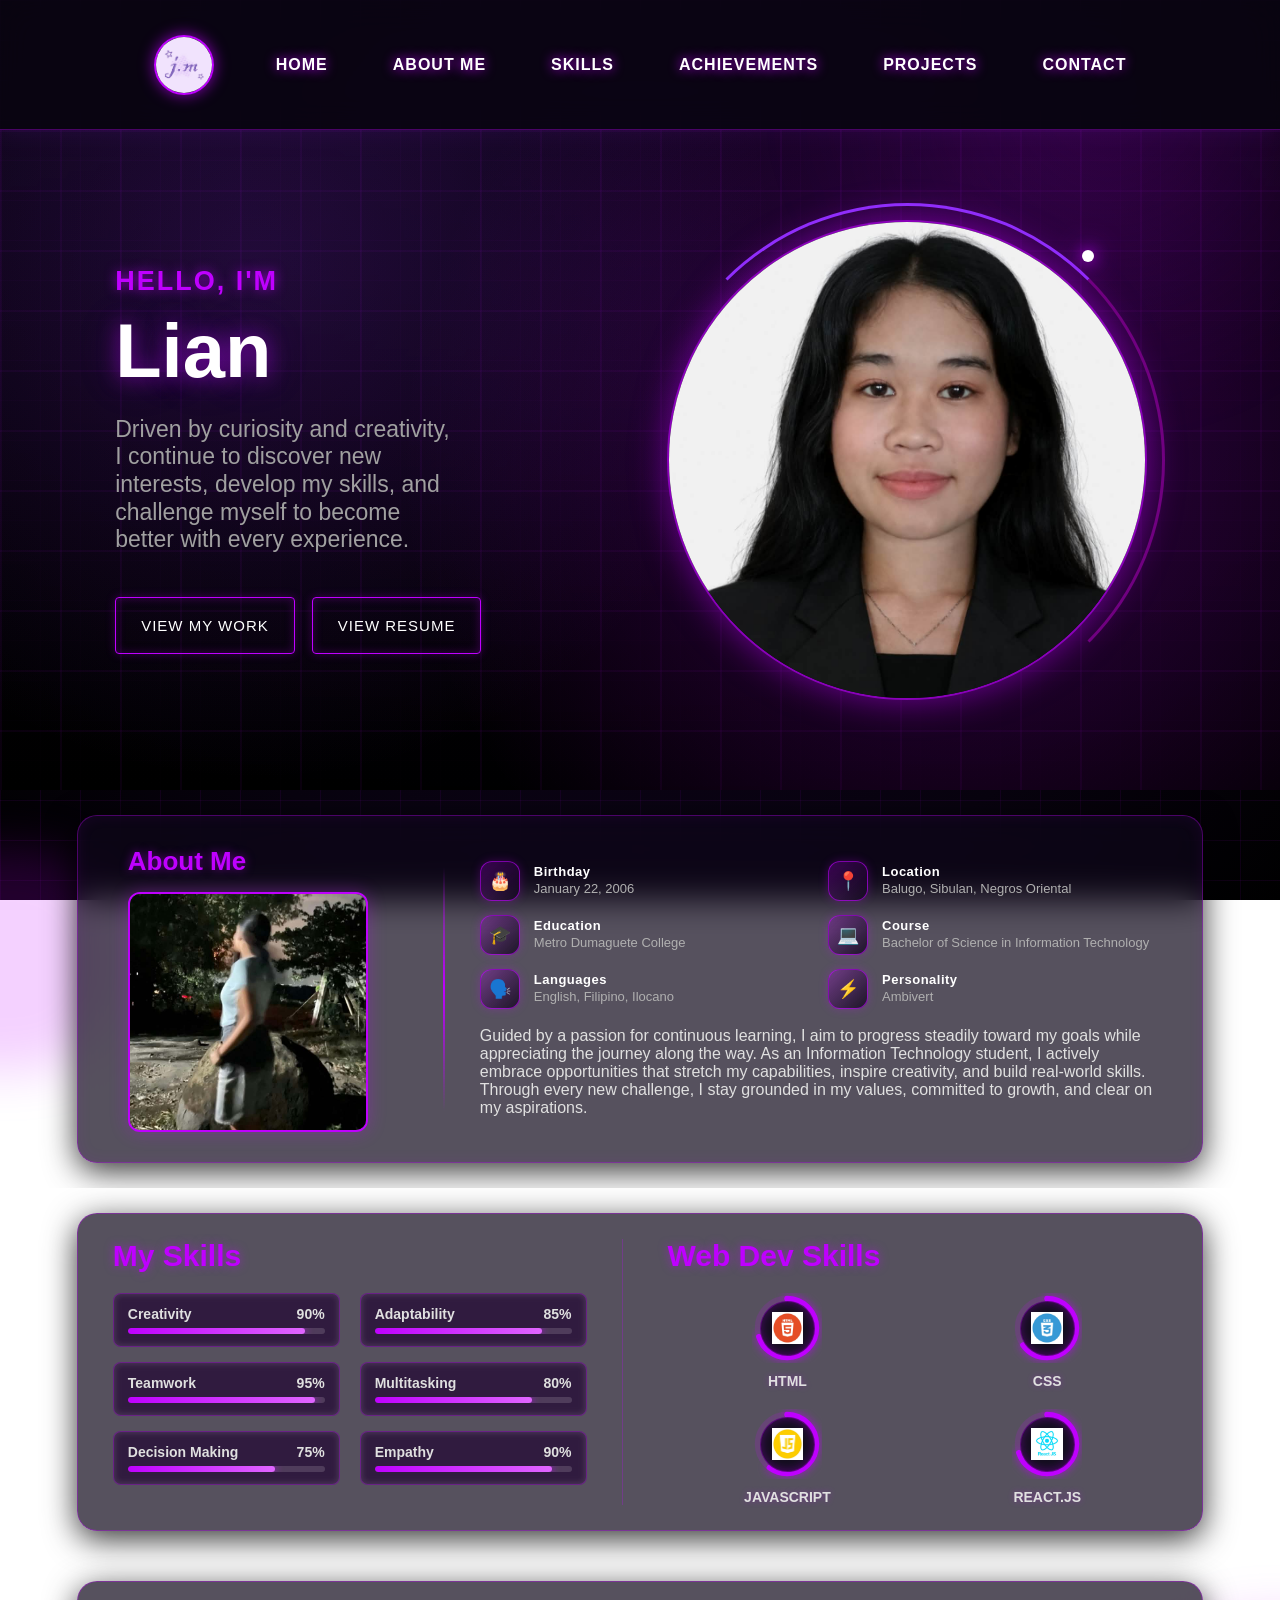
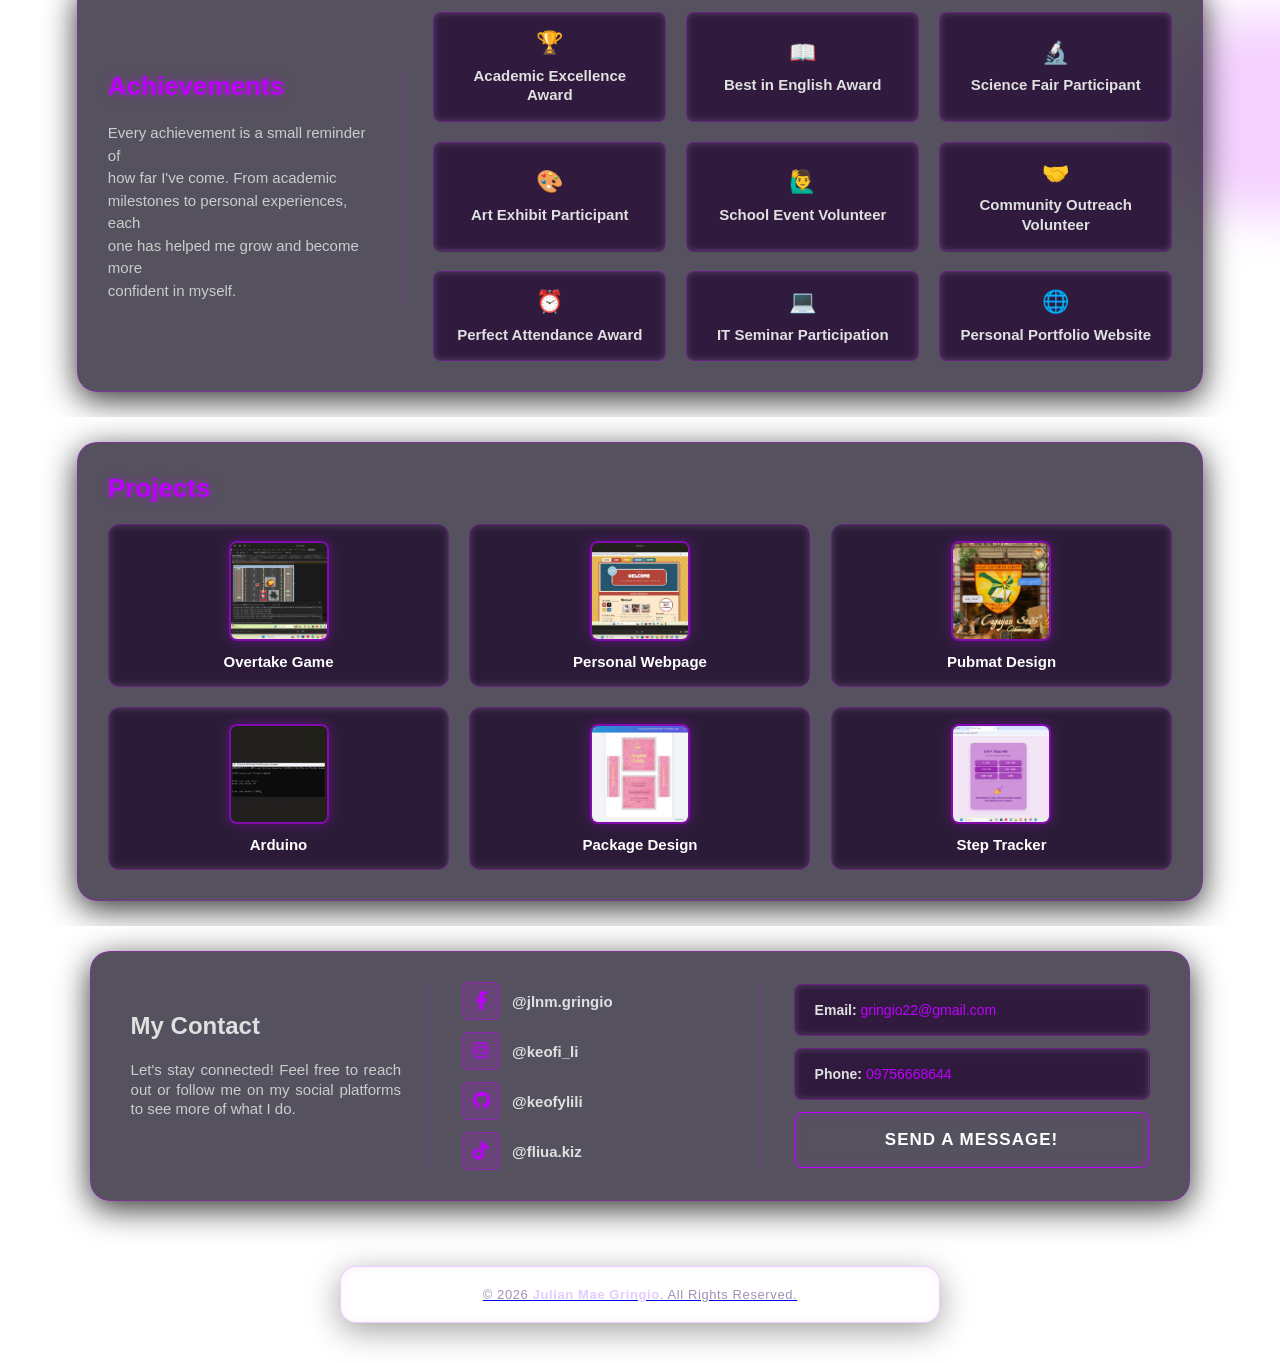
<file: index.html>
﻿<!DOCTYPE html>
<html lang="en">
<head>
    <meta charset="UTF-8">
    <meta name="viewport" content="width=device-width, initial-scale=1.0">
    <title>My Personal Portfolio</title>
    <link rel="stylesheet" href="https://cdnjs.cloudflare.com/ajax/libs/font-awesome/6.4.0/css/all.min.css">
    <link rel="stylesheet" href="style.css">
</head>

<body>
    <h2 id="top"> </h2>

    <!-- NAVI IS GATION -->
    <header class="navbar">
        <a href="#home" class="logo">
            <img src="mylogo.jpg" alt="My Logo">
        </a>

        <nav class="nav-links">
            <a href="#home" class="active">HOME</a>
            <a href="#about" class="active">ABOUT ME</a>
            <a href="#skills" class="active">SKILLS</a>
            <a href="#achievements" class="active">ACHIEVEMENTS</a>
            <a href="#projects" class="active">PROJECTS</a>
            <a href="#contact" class="active">CONTACT</a>
        </nav>
    </header>

    <!-- Hero Banner Heree -->
    <section class="hero" id="home">

        <div class="hero-content">
            <div class="intro">
                <h3>HELLO, I'M</h3>
                <h1>Lian</h1>

                <p>
                    Driven by curiosity and creativity,<br>
                    I continue to discover new<br>
                    interests, develop my skills, and<br>
                    challenge myself to become<br>
                    better with every experience.
                </p>

                <div class="hero-buttons">
                    <a href="#projects" class="btn">View My Work</a>
                    <a href="resume.html" class="btn" target="_blank">
                        View Resume
                    </a>
                </div>
            </div>

            <div class="profile-container">
                <div class="orbit-tracer"></div>
                <div class="img-wrapper">
                    <img src="LIAN.jpg" alt="Lian's Profile Picture">
                </div>
            </div>
        </div>

    </section>

    <!-- ABOUT ME SECTION -->
    <section id="about" class="about-section">
        <div class="about-container">

            <div class="about-left">
                <h2>About Me</h2>

                <div class="about-photo">
                    <img src="cutie.jpg" alt="My photo">
                </div>
            </div>

            <div class="about-divider"></div>

            <div class="about-right">

                <div class="about-info">

                    <div class="info-item">
                        <div class="info-icon">🎂</div>
                        <div class="info-text">
                            <h4>Birthday</h4>
                            <p>January 22, 2006</p>
                        </div>
                    </div>

                    <div class="info-item">
                        <div class="info-icon">📍</div>
                        <div class="info-text">
                            <h4>Location</h4>
                            <p>Balugo, Sibulan, Negros Oriental</p>
                        </div>
                    </div>

                    <div class="info-item">
                        <div class="info-icon">🎓</div>
                        <div class="info-text">
                            <h4>Education</h4>
                            <p>Metro Dumaguete College</p>
                        </div>
                    </div>

                    <div class="info-item">
                        <div class="info-icon">💻</div>
                        <div class="info-text">
                            <h4>Course</h4>
                            <p>Bachelor of Science in Information Technology</p>
                        </div>
                    </div>

                    <div class="info-item">
                        <div class="info-icon">🗣️</div>
                        <div class="info-text">
                            <h4>Languages</h4>
                            <p>English, Filipino, Ilocano</p>
                        </div>
                    </div>

                    <div class="info-item">
                        <div class="info-icon">⚡</div>
                        <div class="info-text">
                            <h4>Personality</h4>
                            <p>Ambivert</p>
                        </div>
                    </div>

                </div>

                Guided by a passion for continuous learning, I aim to progress steadily
                toward my goals while appreciating the journey along the way. As an Information
                Technology student, I actively embrace opportunities that stretch my capabilities,
                inspire creativity, and build real-world skills. Through every new challenge,
                I stay grounded in my values, committed to growth, and clear on my aspirations.

            </div>

        </div>
    </section>


    <!-- SKILLS SECTION -->
    <section id="skills" class="skills-section">
        <div class="skills-card">

            <!-- My Skills -->
            <div class="skills-column">
                <h2>My Skills</h2>
                <div class="skills-grid">

                    <div class="skill-item">
                        <div class="skill-info">
                            <span>Creativity</span>
                            <span>90%</span>
                        </div>
                        <div class="progress-bar-bg">
                            <div class="progress-bar-fill" style="width: 90%;"></div>
                        </div>
                    </div>

                    <div class="skill-item">
                        <div class="skill-info">
                            <span>Adaptability</span>
                            <span>85%</span>
                        </div>
                        <div class="progress-bar-bg">
                            <div class="progress-bar-fill" style="width: 85%;"></div>
                        </div>
                    </div>

                    <div class="skill-item">
                        <div class="skill-info">
                            <span>Teamwork</span>
                            <span>95%</span>
                        </div>
                        <div class="progress-bar-bg">
                            <div class="progress-bar-fill" style="width: 95%;"></div>
                        </div>
                    </div>

                    <div class="skill-item">
                        <div class="skill-info">
                            <span>Multitasking</span>
                            <span>80%</span>
                        </div>
                        <div class="progress-bar-bg">
                            <div class="progress-bar-fill" style="width: 80%;"></div>
                        </div>
                    </div>

                    <div class="skill-item">
                        <div class="skill-info">
                            <span>Decision Making</span>
                            <span>75%</span>
                        </div>
                        <div class="progress-bar-bg">
                            <div class="progress-bar-fill" style="width: 75%;"></div>
                        </div>
                    </div>

                    <div class="skill-item">
                        <div class="skill-info">
                            <span>Empathy</span>
                            <span>90%</span>
                        </div>
                        <div class="progress-bar-bg">
                            <div class="progress-bar-fill" style="width: 90%;"></div>
                        </div>
                    </div>

                </div>
            </div>

            <!-- Web Dev Skills -->
            <div class="webdev-column">
                <h2>Web Dev Skills</h2>
                <div class="webdev-grid">

                    <div class="webdev-item">
                        <div class="circle-progress" style="--percent: 70;">
                            <svg viewBox="0 0 100 100">
                                <circle class="bg" cx="50" cy="50" r="42"></circle>
                                <circle class="fill" cx="50" cy="50" r="42"></circle>
                            </svg>
                            <div class="circle-content">
                                <img src="projects/html.jpg" alt="HTML">
                            </div>
                        </div>
                        <span class="webdev-label">HTML</span>
                    </div>

                    <div class="webdev-item">
                        <div class="circle-progress" style="--percent: 65;">
                            <svg viewBox="0 0 100 100">
                                <circle class="bg" cx="50" cy="50" r="42"></circle>
                                <circle class="fill" cx="50" cy="50" r="42"></circle>
                            </svg>
                            <div class="circle-content">
                                <img src="projects/css.jpg" alt="CSS">
                            </div>
                        </div>
                        <span class="webdev-label">CSS</span>
                    </div>

                    <div class="webdev-item">
                        <div class="circle-progress" style="--percent: 60;">
                            <svg viewBox="0 0 100 100">
                                <circle class="bg" cx="50" cy="50" r="42"></circle>
                                <circle class="fill" cx="50" cy="50" r="42"></circle>
                            </svg>
                            <div class="circle-content">
                                <img src="projects/jscript.jpg" alt="JavaScript">
                            </div>
                        </div>
                        <span class="webdev-label">JAVASCRIPT</span>
                    </div>

                    <div class="webdev-item">
                        <div class="circle-progress" style="--percent: 70;">
                            <svg viewBox="0 0 100 100">
                                <circle class="bg" cx="50" cy="50" r="42"></circle>
                                <circle class="fill" cx="50" cy="50" r="42"></circle>
                            </svg>
                            <div class="circle-content">
                                <img src="projects/react.jpg" alt="React.js">
                            </div>
                        </div>
                        <span class="webdev-label">REACT.JS</span>
                    </div>

                </div>
            </div>

        </div>
    </section>

    <!-- ACHIEVEMENTS SECTION -->
    <section id="achievements" class="achievements-section">
        <div class="achievements-card">

            <!-- Achievement Description -->
            <div class="achievement-desc">
                <h2>Achievements</h2>

                <p>
                    Every achievement is a small reminder of<br>
                    how far I've come. From academic<br>
                    milestones to personal experiences, each<br>
                    one has helped me grow and become more<br>
                    confident in myself.
                </p>
            </div>

            <!-- My Achievement -->
            <div class="achievement-list">
                <div class="achievement-item">
                    <span class="achievement-icon">🏆</span>
                    <span>Academic Excellence Award</span>
                </div>

                <div class="achievement-item">
                    <span class="achievement-icon">📖</span>
                    <span>Best in English Award</span>
                </div>

                <div class="achievement-item">
                    <span class="achievement-icon">🔬</span>
                    <span>Science Fair Participant</span>
                </div>

                <div class="achievement-item">
                    <span class="achievement-icon">🎨</span>
                    <span>Art Exhibit Participant</span>
                </div>

                <div class="achievement-item">
                    <span class="achievement-icon">🙋‍♂️</span>
                    <span>School Event Volunteer</span>
                </div>

                <div class="achievement-item">
                    <span class="achievement-icon">🤝</span>
                    <span>Community Outreach Volunteer</span>
                </div>

                <div class="achievement-item">
                    <span class="achievement-icon">⏰</span>
                    <span>Perfect Attendance Award</span>
                </div>

                <div class="achievement-item">
                    <span class="achievement-icon">💻</span>
                    <span>IT Seminar Participation</span>
                </div>

                <div class="achievement-item">
                    <span class="achievement-icon">🌐</span>
                    <span>Personal Portfolio Website</span>
                </div>
            </div>

        </div>
    </section>

    <!-- projectss -->
    <section id="projects" class="projects-section">
        <div class="projects-container">
            <h2>Projects</h2>
            <div class="projects-grid">

                <div class="project-item">
                    <div class="project-img-wrapper">
                        <img src="projects/overtake.png" alt="Project 1" class="clickable-img">
                    </div>
                    <h3>Overtake Game</h3>
                </div>

                <div class="project-item">
                    <div class="project-img-wrapper">
                        <img src="projects/webpage.png" alt="Project 2" class="clickable-img">
                    </div>
                    <h3>Personal Webpage</h3>
                </div>

                <div class="project-item">
                    <div class="project-img-wrapper">
                        <img src="projects/PUBMAT.jpg" alt="Project 3" class="clickable-img">
                    </div>
                    <h3>Pubmat Design</h3>
                </div>

                <div class="project-item">
                    <div class="project-img-wrapper">
                        <img src="projects/arduino.png" alt="Project 4" class="clickable-img">
                    </div>
                    <h3>Arduino</h3>
                </div>

                <div class="project-item">
                    <div class="project-img-wrapper">
                        <img src="projects/PACKAGE DESIGN.jpeg" alt="Project 5" class="clickable-img">
                    </div>
                    <h3>Package Design</h3>
                </div>

                <div class="project-item">
                    <div class="project-img-wrapper">
                        <img src="projects/tracker.png" alt="Project 6" class="clickable-img">
                    </div>
                    <h3>Step Tracker</h3>
                </div>
            </div>
        </div>
    </section>

    <div id="imageModal" class="image-modal">
        <span class="modal-close">&times;</span>
        <img class="modal-image" id="modalExpandedImg">
        <div id="modalCaption" class="modal-caption"></div>
    </div>

    <!-- CONTACT SECTION -->
    <section id="contact" class="contact-section">
        <div class="contact-card">

            <div class="contact-intro">
                <h2>My Contact</h2>

                <p>
                    Let's stay connected! Feel free to reach out
                    or follow me on my social platforms to see
                    more of what I do.
                </p>
            </div>

            <!-- Social Media Links -->

            <div class="social-column">

                <a href="https://www.facebook.com/jlnm.gringio" target="_blank" class="social-link">
                    <span class="social-icon"><i class="fab fa-facebook-f"></i></span>
                    <span>@jlnm.gringio</span>
                </a>

                <a href="https://www.instagram.com/keofi_li?obrf=MXd0cmpqa2FlcGl6dw==" target="_blank" class="social-link">
                    <span class="social-icon"><i class="fab fa-instagram"></i></span>
                    <span>@keofi_li</span>
                </a>

                <a href="https://keofylili.github.io/PERSONAL_PORTFOLIO/" target="_blank" class="social-link">
                    <span class="social-icon"><i class="fab fa-github"></i></span>
                    <span>@keofylili</span>
                </a>

                <a href="https://www.tiktok.com/@fliua.kiz" target="_blank" class="social-link">
                    <span class="social-icon"><i class="fab fa-tiktok"></i></span>
                    <span>@fliua.kiz</span>
                </a>

            </div>


            <!-- Contact Details -->
            <div class="contact-details">

                <div class="contact-detail">
                    <strong>Email:</strong>
                    <a href="mailto:gringio22@gmail.com">
                        gringio22@gmail.com
                    </a>
                </div>

                <div class="contact-detail">
                    <strong>Phone:</strong>
                    <a href="tel:09756668644">
                        09756668644
                    </a>
                </div>

                <a href="mailto:gringio22@gmail.com"
                   class="message-button">
                    Send A Message!
                </a>

            </div>

        </div>
    </section>

    <!-- FOOTER -->
    <footer class="footer">
        <div class="footer-card">
            <a href="#top">
                <p class="copyright">
                    &copy; 2026 <span class="highlight">Julian Mae Gringio</span>. All Rights Reserved.
                </p>
            </a>
        </div>
    </footer>

    <!-- JavaScript -->
    <script>
        const modal = document.getElementById("imageModal");
        const modalImg = document.getElementById("modalExpandedImg");
        const captionText = document.getElementById("modalCaption");
        const closeBtn = document.getElementsByClassName("modal-close")[0];

        const images = document.querySelectorAll(".clickable-img");

        images.forEach(img => {
            img.addEventListener("click", function () {
                modal.style.display = "block";
                modalImg.src = this.src;

                const projectItem = this.closest(".project-item");
                const title = projectItem.querySelector("h3").innerText;
                captionText.innerText = title;
            });
        });

        closeBtn.onclick = function () {
            modal.style.display = "none";
        }

        modal.onclick = function (event) {
            if (event.target === modal) {
                modal.style.display = "none";
            }
        }
    </script>

</body>
</html>
</file>
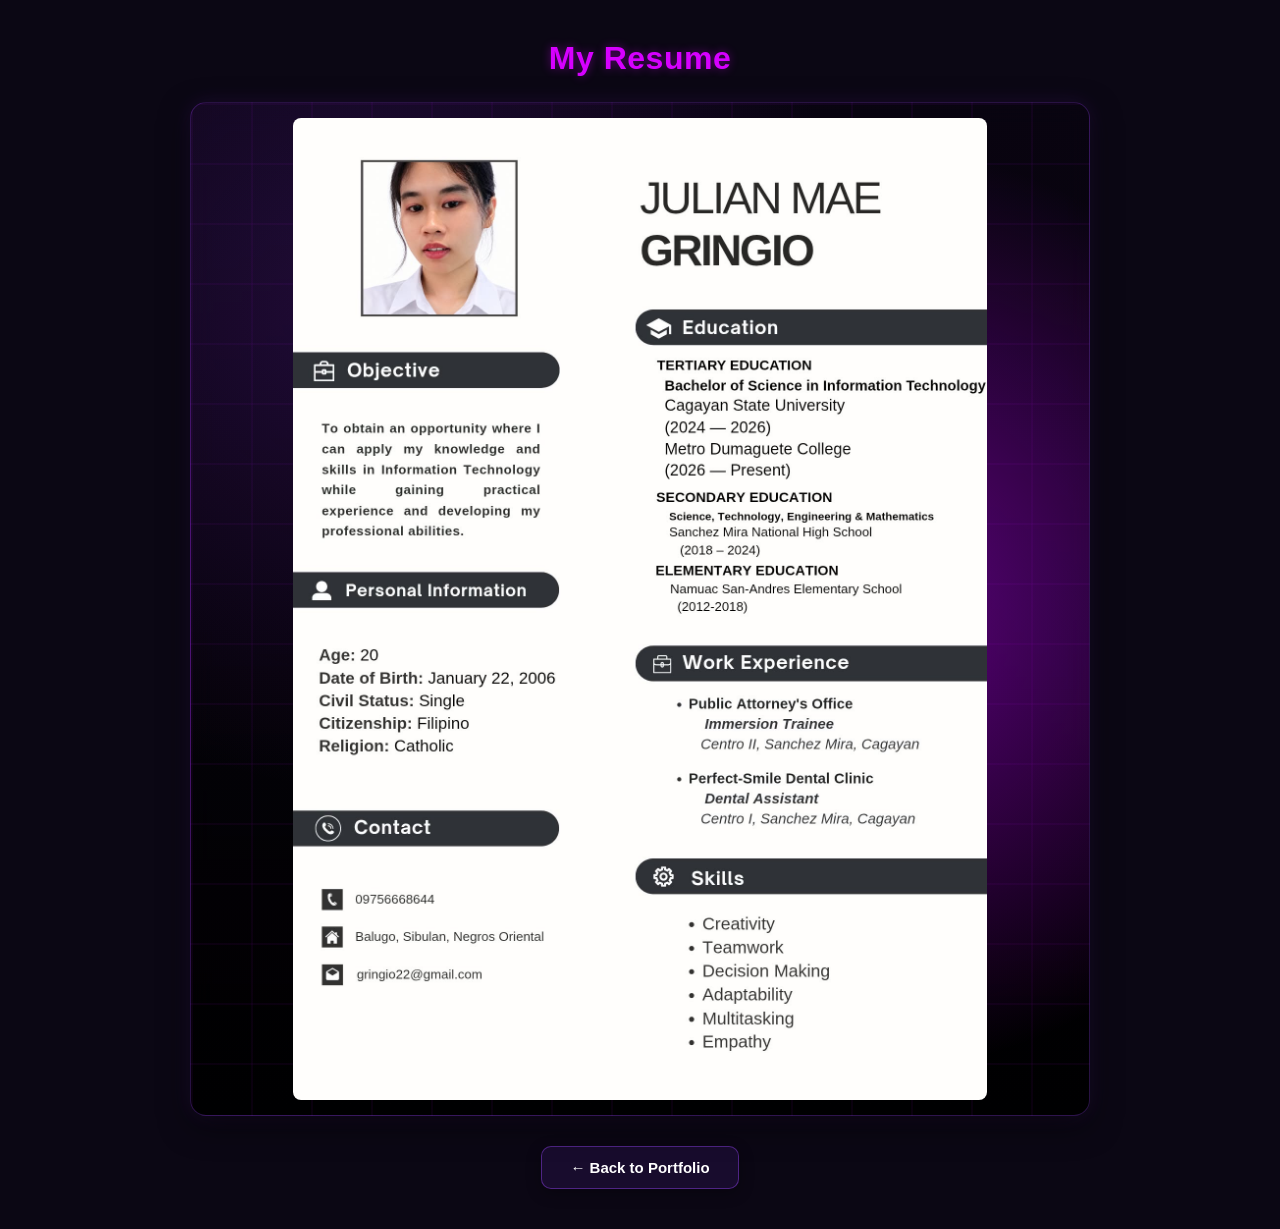
<file: resume.html>
﻿
<!DOCTYPE html>
<html lang="en">
<head>
    <meta charset="UTF-8">
    <meta name="viewport" content="width=device-width, initial-scale=1.0">
    <title>My Resume</title>
    <link rel="stylesheet" href="resume.css">
</head>
<body>

    <div class="container">

        <h1>My Resume</h1>

        <div class="resume-image">
            <img src="projects\resume.jpg" alt="My Resume">
        </div>

        <a href="index.html" class="back-button">
            ← Back to Portfolio
        </a>

    </div>

</body>
</html>
</file>
<file: style.css>
﻿* {
    margin: 0;
    padding: 0;
    box-sizing: border-box;
}

html {
    scroll-behavior: smooth;
}

body {
    font-family: 'Segoe UI', Arial, Helvetica, sans-serif;
    background: linear-gradient(rgba(191, 0, 255, 0.07) 1px, transparent 1px), linear-gradient(90deg, rgba(191, 0, 255, 0.07) 1px, transparent 1px), radial-gradient(circle at 50% 30%, #150527 0%, #08030f 70%, #000000 100%);
    background-size: 40px 40px, 40px 40px, 100% 100%;
    background-attachment: fixed;
    color: #e0e0e0;
    min-height: 100vh;
}

/* NAVIGATION BAR */
.navbar {
    width: 100%;
    height: 130px;
    padding: 20px 12%;
    display: flex;
    align-items: center;
    justify-content: space-between;
    background: rgba(10, 5, 18, 0.85);
    backdrop-filter: blur(16px);
    -webkit-backdrop-filter: blur(16px);
    border-bottom: 1px solid rgba(191, 0, 255, 0.35);
    box-shadow: 0 4px 20px rgba(138, 43, 226, 0.25);
}

.logo {
    display: block;
    width: 60px;
    border-radius: 50%;
    border: 2px solid #bf00ff;
    box-shadow: 0 0 15px rgba(191, 0, 255, 0.7);
}

    .logo img {
        display: block;
        width: 100%;
        height: auto;
        object-fit: contain;
        border-radius: 100%;
    }

.nav-links {
    display: flex;
    align-items: center;
    gap: 65px;
}

    .nav-links a {
        position: relative;
        padding: 12px 0;
        color: #c8c8c8;
        font-size: 16px;
        text-decoration: none;
        white-space: nowrap;
        letter-spacing: 1px;
        text-transform: uppercase;
        transition: color 0.3s ease, text-shadow 0.3s ease;
    }

        .nav-links a:hover {
            color: #bf00ff;
            text-shadow: 0 0 8px rgba(191, 0, 255, 0.9);
        }

        .nav-links a.active {
            font-weight: bold;
            color: #ffffff;
            text-shadow: 0 0 12px #bf00ff;
        }

        .nav-links a::after {
            content: "";
            position: absolute;
            bottom: 0;
            left: -15px;
            width: calc(100% + 30px);
            height: 3px;
            background-color: #bf00ff;
            box-shadow: 0 0 10px #bf00ff;
            transform: scaleX(0);
            transition: transform 0.3s ease;
        }

        .nav-links a:hover::after {
            transform: scaleX(1);
        }

/* HERO BANNER */
.hero {
    width: 100%;
    min-height: 660px;
    display: flex;
    align-items: center;
    background: radial-gradient(circle at 75% 50%, rgba(191, 0, 255, 0.25), transparent 55%), radial-gradient(circle at 20% 20%, rgba(138, 43, 226, 0.2), transparent 45%), linear-gradient(rgba(191, 0, 255, 0.05) 2px, transparent 2px), linear-gradient(90deg, rgba(191, 0, 255, 0.05) 2px, transparent 2px), linear-gradient(180deg, rgba(8, 3, 15, 0.6) 0%, rgba(0, 0, 0, 0.95) 100%);
    background-size: 100% 100%, 100% 100%, 60px 60px, 60px 60px, 100% 100%;
    position: relative;
    overflow: hidden;
}

    .hero::before {
        content: "";
        position: absolute;
        top: -50%;
        right: -10%;
        width: 600px;
        height: 600px;
        background: radial-gradient(circle, rgba(191, 0, 255, 0.15) 0%, rgba(0,0,0,0) 70%);
        filter: blur(50px);
        pointer-events: none;
    }

.hero-content {
    width: 100%;
    max-width: 1440px;
    min-height: 660px;
    margin: 0 auto;
    padding: 65px 9%;
    display: flex;
    align-items: center;
    justify-content: space-between;
    gap: 60px;
    position: relative;
    z-index: 1;
}

.intro {
    flex: 1;
    max-width: 480px;
}

    .intro h3 {
        margin-bottom: 12px;
        color: #bf00ff;
        font-size: 27px;
        font-weight: 800;
        letter-spacing: 2px;
        text-shadow: 0 0 12px rgba(191, 0, 255, 0.7);
    }

    .intro h1 {
        margin-bottom: 23px;
        color: #ffffff;
        font-size: 76px;
        font-weight: 800;
        line-height: 1.1;
        text-shadow: 0 0 20px rgba(191, 0, 255, 0.5), 0 0 40px rgba(138, 43, 226, 0.3);
    }

    .intro p {
        margin-bottom: 43px;
        color: #a0a0a0;
        font-size: 23px;
        line-height: 1.2;
    }

/* HERO BUTTONS */
.hero-buttons {
    display: flex;
    flex-wrap: wrap;
    gap: 17px;
}

.btn {
    min-width: 165px;
    padding: 19px 25px;
    display: inline-flex;
    align-items: center;
    justify-content: center;
    background-color: transparent;
    color: #ffffff;
    border: 1px solid #bf00ff;
    border-radius: 4px;
    font-size: 15px;
    text-align: center;
    text-decoration: none;
    text-transform: uppercase;
    letter-spacing: 1px;
    box-shadow: inset 0 0 10px rgba(191, 0, 255, 0.25), 0 0 10px rgba(191, 0, 255, 0.25);
    transition: all 0.3s ease;
}

    .btn:hover {
        background-color: #bf00ff;
        color: #ffffff;
        box-shadow: 0 0 25px rgba(191, 0, 255, 0.9), 0 0 10px #8a2be2;
        transform: translateY(-3px);
    }

.profile-container {
    position: relative;
    flex-shrink: 0;
    width: 515px;
    height: 515px;
    display: flex;
    justify-content: center;
    align-items: center;
}

.img-wrapper {
    width: 480px;
    height: 480px;
    border-radius: 50%;
    overflow: hidden;
    background-color: #0d0518;
    border: 2px solid rgba(191, 0, 255, 0.7);
    box-shadow: 0 0 35px rgba(191, 0, 255, 0.5);
}

    .img-wrapper img {
        width: 100%;
        height: 100%;
        display: block;
        object-fit: cover;
        object-position: center top;
    }

/* Orbiting Arc & Glowing Dot */
.orbit-tracer {
    position: absolute;
    inset: 0;
    border-radius: 50%;
    border: 3px solid transparent;
    border-top: 3px solid #902dfb;
    border-right: 3px solid #700080;
    animation: spin 3s linear infinite;
    pointer-events: none;
}

    .orbit-tracer::after {
        content: '';
        position: absolute;
        top: 10%;
        right: 14.6%;
        width: 12px;
        height: 12px;
        background-color: #ffffff;
        border-radius: 50%;
        transform: translate(50%, -50%);
        box-shadow: 0 0 15px #bf00ff, 0 0 30px #bf00ff;
    }

@keyframes spin {
    0% {
        transform: rotate(0deg);
    }

    100% {
        transform: rotate(360deg);
    }
}

/* ABOUT SECTION */
.about-section {
    width: 100%;
    padding: 25px 6%;
    background-color: transparent;
    position: relative;
    overflow: hidden;
}

    .about-section::before {
        content: "";
        position: absolute;
        top: 60px;
        left: -60px;
        width: 180px;
        height: 220px;
        background-color: rgba(191, 0, 255, 0.18);
        border-radius: 0 50% 50% 0;
        filter: blur(25px);
        z-index: 0;
    }

.about-container {
    width: 100%;
    max-width: 1200px;
    min-height: 315px;
    margin: 0 auto;
    padding: 30px 50px;
    background: rgba(15, 8, 26, 0.7);
    backdrop-filter: blur(16px);
    -webkit-backdrop-filter: blur(16px);
    border: 1px solid rgba(191, 0, 255, 0.35);
    box-shadow: 0 8px 32px 0 rgba(0, 0, 0, 0.8), inset 0 0 15px rgba(191, 0, 255, 0.08);
    border-radius: 20px;
    display: grid;
    grid-template-columns: 280px 2px 1fr;
    column-gap: 35px;
    align-items: center;
    position: relative;
    z-index: 1;
}

.about-left {
    display: flex;
    flex-direction: column;
    align-items: flex-start;
}

    .about-left h2 {
        color: #bf00ff;
        font-size: 26px;
        font-weight: 800;
        margin: 0 0 15px;
        text-shadow: 0 0 10px rgba(191, 0, 255, 0.5);
    }

.about-photo {
    width: 100%;
    max-width: 240px;
    height: 240px;
    border: 2px solid #bf00ff;
    border-radius: 12px;
    overflow: hidden;
    box-shadow: 0 0 18px rgba(191, 0, 255, 0.3);
}

    .about-photo img {
        width: 100%;
        height: 100%;
        display: block;
        object-fit: cover;
        object-position: center;
    }

.about-divider {
    width: 2px;
    height: 85%;
    background: linear-gradient(180deg, transparent, #bf00ff, transparent);
    align-self: center;
}

.about-right {
    display: flex;
    flex-direction: column;
    justify-content: center;
}

/* INFORMATION ITEMS GRID */
.about-info {
    display: grid;
    grid-template-columns: repeat(2, 1fr);
    gap: 14px 24px;
    margin-bottom: 18px;
}

.info-item {
    display: flex;
    align-items: center;
    gap: 14px;
    transition: transform 0.2s ease;
}

    .info-item:hover {
        transform: translateX(4px);
    }

/* ENHANCED GLOWING ICON BADGES */
.info-icon {
    flex-shrink: 0;
    width: 40px;
    height: 40px;
    display: flex;
    justify-content: center;
    align-items: center;
    background: linear-gradient(135deg, rgba(191, 0, 255, 0.25), rgba(15, 8, 26, 0.8));
    border: 1px solid rgba(191, 0, 255, 0.6);
    border-radius: 12px;
    font-size: 18px;
    box-shadow: 0 0 10px rgba(191, 0, 255, 0.25);
    transition: all 0.3s ease;
}

.info-item:hover .info-icon {
    box-shadow: 0 0 16px rgba(191, 0, 255, 0.6);
    border-color: #bf00ff;
    transform: scale(1.05);
}

.info-text h4 {
    color: #ffffff;
    font-size: 13px;
    font-weight: 700;
    margin: 0 0 2px;
    letter-spacing: 0.5px;
}

.info-text p {
    color: #b0b0b0;
    font-size: 13px;
    line-height: 1.3;
    margin: 0;
}

/* PERSONAL DESCRIPTION */
.about-desc {
    margin-top: 8px;
    color: #cccccc;
    font-size: 14px;
    line-height: 1.5;
    text-align: left;
}

.skills-section {
    padding: 25px 6%;
    background-color: transparent;
}

/* SKILLS CARD */
.skills-card {
    max-width: 1200px;
    margin: 0 auto;
    padding: 25px 35px;
    display: grid;
    grid-template-columns: 1fr 1fr;
    gap: 35px;
    background: rgba(15, 8, 26, 0.7);
    backdrop-filter: blur(16px);
    -webkit-backdrop-filter: blur(16px);
    border: 1px solid rgba(191, 0, 255, 0.35);
    box-shadow: 0 8px 32px 0 rgba(0, 0, 0, 0.8);
    border-radius: 20px;
}

/* VERTICAL SEPARATOR LINE */
.skills-column {
    padding-right: 35px;
    border-right: 1px solid rgba(191, 0, 255, 0.25);
}

.webdev-column {
    padding-left: 10px;
}

.skills-card h2 {
    color: #bf00ff;
    font-size: 30px;
    margin-bottom: 20px;
    text-shadow: 0 0 10px rgba(191, 0, 255, 0.5);
}

/* MY SKILLS SECTION */
.skills-grid {
    display: grid;
    grid-template-columns: repeat(2, minmax(0, 1fr));
    gap: 15px 20px;
}

.skill-item {
    padding: 12px 14px;
    display: flex;
    flex-direction: column;
    justify-content: center;
    background: rgba(191, 0, 255, 0.08);
    backdrop-filter: blur(4px);
    -webkit-backdrop-filter: blur(4px);
    border: 1px solid rgba(191, 0, 255, 0.3);
    color: #e0e0e0;
    font-weight: 600;
    border-radius: 8px;
    transition: all 0.3s ease;
}

    .skill-item:hover {
        transform: translateY(-4px);
        background: rgba(191, 0, 255, 0.25);
        border-color: #bf00ff;
        box-shadow: 0 0 18px rgba(191, 0, 255, 0.5);
        color: #ffffff;
    }

.skill-info {
    display: flex;
    justify-content: space-between;
    font-size: 14px;
    margin-bottom: 6px;
}

.progress-bar-bg {
    width: 100%;
    height: 6px;
    background: rgba(255, 255, 255, 0.15);
    border-radius: 10px;
    overflow: hidden;
}

.progress-bar-fill {
    height: 100%;
    background: linear-gradient(90deg, #bf00ff, #e066ff);
    box-shadow: 0 0 8px #bf00ff;
    border-radius: 10px;
    transition: width 0.5s ease-in-out;
}

/* WEB DEV SKILLS CIRCULAR SECTION */
.webdev-grid {
    display: grid;
    grid-template-columns: repeat(2, minmax(0, 1fr));
    gap: 20px;
    align-items: center;
    justify-items: center;
}

.webdev-item {
    display: flex;
    flex-direction: column;
    align-items: center;
    justify-content: center;
}

.circle-progress {
    position: relative;
    width: 70px;
    height: 70px;
    border-radius: 50%;
    display: flex;
    align-items: center;
    justify-content: center;
    transition: transform 0.3s ease;
}

    .circle-progress:hover {
        transform: scale(1.08);
    }

    .circle-progress svg {
        width: 100%;
        height: 100%;
        transform: rotate(-90deg);
    }

    .circle-progress circle {
        fill: none;
        stroke-width: 8;
        stroke-linecap: round;
    }

        .circle-progress circle.bg {
            stroke: rgba(191, 0, 255, 0.15);
        }

        .circle-progress circle.fill {
            stroke: #bf00ff;
            stroke-dasharray: 264; /* 2 * PI * r (42) */
            stroke-dashoffset: calc(264 - (264 * var(--percent)) / 100);
            filter: drop-shadow(0 0 6px rgba(191, 0, 255, 0.8));
            transition: stroke-dashoffset 0.8s ease-in-out;
        }

.circle-content {
    position: absolute;
    width: 55px;
    height: 55px;
    border-radius: 50%;
    background: rgba(15, 8, 26, 0.9);
    border: 1px solid rgba(191, 0, 255, 0.4);
    display: flex;
    align-items: center;
    justify-content: center;
    box-shadow: inset 0 0 10px rgba(191, 0, 255, 0.3);
}

    .circle-content img {
        width: 60%;
        height: 60%;
        object-fit: contain;
    }

.webdev-label {
    margin-top: 10px;
    color: #e0e0e0;
    font-size: 14px;
    font-weight: 600;
    text-shadow: 0 0 6px rgba(191, 0, 255, 0.3);
}

/* ACHIEVEMENTS */
.achievements-card {
    max-width: 1200px;
    margin: 0 auto;
    padding: 30px;
    display: grid;
    grid-template-columns: 1fr 2.5fr;
    gap: 30px;
    align-items: center;
    background: rgba(15, 8, 26, 0.7);
    backdrop-filter: blur(16px);
    -webkit-backdrop-filter: blur(16px);
    border: 1px solid rgba(191, 0, 255, 0.35);
    box-shadow: 0 8px 32px 0 rgba(0, 0, 0, 0.8);
    border-radius: 20px;
    position: relative;
    z-index: 1;
}

.achievements-section {
    padding: 25px 6%;
    background-color: transparent;
    position: relative;
    overflow: hidden;
}

    .achievements-section::after {
        content: "";
        position: absolute;
        top: 60px;
        right: -60px;
        width: 180px;
        height: 200px;
        background-color: rgba(191, 0, 255, 0.18);
        border-radius: 50% 0 0 50%;
        filter: blur(25px);
        z-index: 0;
    }

.achievement-desc {
    padding-right: 25px;
    border-right: 1px solid rgba(191, 0, 255, 0.25);
}

    .achievement-desc p {
        font-size: 15px;
        line-height: 1.5;
        color: #cccccc;
        text-align: left;
    }

    .achievement-desc h2 {
        color: #bf00ff;
        font-size: 26px;
        font-weight: 800;
        margin: 0 0 20px;
        text-shadow: 0 0 10px rgba(191, 0, 255, 0.5);
    }

.achievement-list {
    display: grid;
    grid-template-columns: repeat(3, minmax(0, 1fr));
    gap: 20px;
    align-content: center;
}

.achievement-item {
    min-height: 80px;
    padding: 16px 20px;
    display: flex;
    flex-direction: column; /* Stacks emoji above text cleanly */
    align-items: center;
    justify-content: center;
    gap: 8px; /* Adds clean spacing between emoji and text */
    text-align: center;
    background: rgba(191, 0, 255, 0.08);
    backdrop-filter: blur(4px);
    -webkit-backdrop-filter: blur(4px);
    border: 1px solid rgba(191, 0, 255, 0.3);
    color: #e0e0e0;
    font-weight: 600;
    border-radius: 8px;
    font-size: 15px;
    line-height: 1.3;
    box-sizing: border-box;
    transition: all 0.3s ease;
}

.achievement-icon {
    font-size: 22px; /* Set a standard size for the emojis */
}

.achievement-item:hover {
    transform: translateY(-4px);
    background: rgba(191, 0, 255, 0.25);
    border-color: #bf00ff;
    box-shadow: 0 0 18px rgba(191, 0, 255, 0.5);
    color: #ffffff;
}

/* PROJECTS */
.projects-section {
    padding: 25px 6%;
    background-color: transparent;
    position: relative;
    overflow: hidden;
}

.projects-container {
    max-width: 1200px;
    margin: 0 auto;
    padding: 30px;
    background: rgba(15, 8, 26, 0.7);
    backdrop-filter: blur(16px);
    -webkit-backdrop-filter: blur(16px);
    border: 1px solid rgba(191, 0, 255, 0.35);
    box-shadow: 0 8px 32px 0 rgba(0, 0, 0, 0.8);
    border-radius: 20px;
    position: relative;
    z-index: 1;
}

    .projects-container h2 {
        color: #bf00ff;
        font-size: 26px;
        font-weight: 800;
        margin: 0 0 20px;
        text-shadow: 0 0 10px rgba(191, 0, 255, 0.5);
    }

.projects-grid {
    display: grid;
    grid-template-columns: repeat(3, minmax(0, 1fr));
    gap: 20px;
}

.project-item {
    background: rgba(191, 0, 255, 0.05);
    backdrop-filter: blur(4px);
    -webkit-backdrop-filter: blur(4px);
    border: 1px solid rgba(191, 0, 255, 0.3);
    border-radius: 12px;
    padding: 16px;
    display: flex;
    flex-direction: column;
    align-items: center;
    text-align: center;
    transition: transform 0.3s ease, box-shadow 0.3s ease, border-color 0.3s ease;
}

    .project-item:hover {
        transform: translateY(-4px);
        border-color: #bf00ff;
        box-shadow: 0 0 20px rgba(191, 0, 255, 0.4);
    }

.project-img-wrapper {
    width: 100px;
    height: 100px;
    border-radius: 8px;
    overflow: hidden;
    margin-bottom: 12px;
    border: 2px solid rgba(191, 0, 255, 0.6);
    box-shadow: 0 0 12px rgba(191, 0, 255, 0.3);
}

    .project-img-wrapper img {
        width: 100%;
        height: 100%;
        object-fit: cover;
        display: block;
    }

.project-item h3 {
    color: #ffffff;
    font-size: 15px;
    font-weight: 600;
    margin: 0;
}

.clickable-img {
    cursor: pointer;
    transition: opacity 0.2s ease;
}

    .clickable-img:hover {
        opacity: 0.85;
    }

.image-modal {
    display: none;
    position: fixed;
    z-index: 9999;
    padding-top: 60px;
    left: 0;
    top: 0;
    width: 100%;
    height: 100%;
    overflow: auto;
    background-color: rgba(6, 2, 12, 0.94);
    backdrop-filter: blur(12px);
    -webkit-backdrop-filter: blur(12px);
}

.modal-image {
    margin: auto;
    display: block;
    max-width: 85%;
    max-height: 80vh;
    border-radius: 12px;
    border: 1px solid #bf00ff;
    box-shadow: 0 0 35px rgba(191, 0, 255, 0.5);
    animation: zoomModal 0.3s ease;
}

.modal-caption {
    margin: 15px auto;
    text-align: center;
    color: #ffffff;
    font-size: 18px;
    font-weight: 600;
    font-family: inherit;
    text-shadow: 0 0 10px rgba(191, 0, 255, 0.6);
}

@keyframes zoomModal {
    from {
        transform: scale(0.7);
        opacity: 0;
    }

    to {
        transform: scale(1);
        opacity: 1;
    }
}

.modal-close {
    position: absolute;
    top: 25px;
    right: 40px;
    color: #ffffff;
    font-size: 45px;
    font-weight: bold;
    cursor: pointer;
    transition: color 0.2s, text-shadow 0.2s;
}

    .modal-close:hover,
    .modal-close:focus {
        color: #bf00ff;
        text-shadow: 0 0 12px #bf00ff;
    }

/* CONTACT SECTION */
.contact-section {
    padding: 25px 7%;
    background-color: transparent;
}

.contact-card {
    max-width: 1200px;
    margin: 0 auto;
    padding: 30px 40px;
    display: grid;
    grid-template-columns: 1fr 1fr 1.2fr;
    gap: 35px;
    background: rgba(15, 8, 26, 0.7);
    backdrop-filter: blur(16px);
    -webkit-backdrop-filter: blur(16px);
    border: 1px solid rgba(191, 0, 255, 0.35);
    box-shadow: 0 8px 32px 0 rgba(0, 0, 0, 0.8);
    border-radius: 20px;
}

/* CONTACT INTRO */
.contact-intro {
    padding: 30px 25px 0 0;
    border-right: 1px solid rgba(191, 0, 255, 0.25);
}

    .contact-intro h2 {
        margin-bottom: 20px;
    }

    .contact-intro p {
        color: #cccccc;
        font-size: 15px;
        line-height: 1.3;
        text-align: justify;
    }

/* SOCIAL LINKS */
.social-column {
    display: flex;
    flex-direction: column;
    justify-content: center;
    gap: 12px;
    padding-right: 25px;
    border-right: 1px solid rgba(191, 0, 255, 0.25);
}

.social-link {
    display: flex;
    align-items: center;
    gap: 12px;
    color: #e0e0e0;
    text-decoration: none;
    font-size: 15px;
    font-weight: 600;
    transition: color 0.3s ease;
}

.social-icon {
    width: 38px;
    height: 38px;
    display: flex;
    justify-content: center;
    align-items: center;
    flex-shrink: 0;
    background-color: rgba(191, 0, 255, 0.15);
    border: 1px solid rgba(191, 0, 255, 0.45);
    color: #bf00ff;
    border-radius: 6px;
    font-size: 18px;
    transition: all 0.3s ease;
}

.social-link:hover {
    color: #bf00ff;
}

    .social-link:hover .social-icon {
        background-color: #bf00ff;
        color: #ffffff;
        box-shadow: 0 0 15px rgba(191, 0, 255, 0.7);
    }

/* CONTACT DETAILS */
.contact-details {
    display: flex;
    flex-direction: column;
    justify-content: center;
    gap: 12px;
}

.contact-detail {
    padding: 17px 20px;
    background: rgba(191, 0, 255, 0.08);
    backdrop-filter: blur(4px);
    -webkit-backdrop-filter: blur(4px);
    border: 1px solid rgba(191, 0, 255, 0.3);
    border-radius: 8px;
    color: #e0e0e0;
    font-weight: 500;
    font-size: 14px;
    overflow-wrap: anywhere;
}

    .contact-detail a {
        color: #bf00ff;
        text-decoration: none;
    }

        .contact-detail a:hover {
            text-decoration: underline;
            text-shadow: 0 0 8px rgba(191, 0, 255, 0.8);
        }

.message-button {
    display: block;
    padding: 17px 20px;
    background-color: transparent;
    color: #ffffff;
    border: 1px solid #bf00ff;
    border-radius: 8px;
    text-align: center;
    text-decoration: none;
    font-size: 17px;
    font-weight: 600;
    text-transform: uppercase;
    letter-spacing: 1px;
    box-shadow: inset 0 0 10px rgba(191, 0, 255, 0.25);
    transition: all 0.3s ease;
}

    .message-button:hover {
        background-color: #bf00ff;
        box-shadow: 0 0 25px rgba(191, 0, 255, 0.9);
    }

/* FOOTER */
.footer {
    padding: 40px 20px;
    display: flex;
    justify-content: center;
    align-items: center;
}

.footer-card {
    width: 100%;
    max-width: 600px;
    padding: 20px 30px;
    text-align: center;
    /* Glassmorphism Card styling */
    background: rgba(255, 255, 255, 0.03);
    backdrop-filter: blur(16px);
    -webkit-backdrop-filter: blur(16px);
    border-radius: 16px;
    border: 1px solid rgba(191, 0, 255, 0.2);
    box-shadow: 0 8px 32px 0 rgba(0, 0, 0, 0.37), inset 0 0 15px rgba(191, 0, 255, 0.05);
    transition: border-color 0.3s ease, box-shadow 0.3s ease;
}

    .footer-card:hover {
        border-color: rgba(191, 0, 255, 0.4);
        box-shadow: 0 8px 32px 0 rgba(0, 0, 0, 0.37), 0 0 15px rgba(191, 0, 255, 0.15);
    }

.footer p.copyright {
    margin: 0;
    color: #a090b5;
    font-size: 13px;
    letter-spacing: 0.6px;
}

.footer .highlight {
    color: #e0ccff;
    font-weight: 600;
}
</file>
<file: resume.css>
﻿* {
    margin: 0;
    padding: 0;
    box-sizing: border-box;
}

body {
    font-family: 'Segoe UI', Tahoma, Geneva, Verdana, sans-serif;
    background-color: #0b0714;
    min-height: 100vh;
    padding: 40px 20px;
    color: #e2d9f3;
}

.container {
    max-width: 900px;
    margin: auto;
    text-align: center;
}

h1 {
    color: #d600ff;
    margin-bottom: 25px;
    font-size: 32px;
    font-weight: 700;
    letter-spacing: 0.5px;
    text-shadow: 0 0 10px rgba(214, 0, 255, 0.4);
}

.resume-image {
    width: 100%;
    background: radial-gradient(circle at 75% 50%, rgba(191, 0, 255, 0.489), transparent 55%), radial-gradient(circle at 20% 20%, rgba(138, 43, 226, 0.2), transparent 45%), linear-gradient(rgba(191, 0, 255, 0.05) 2px, transparent 2px), linear-gradient(90deg, rgba(191, 0, 255, 0.05) 2px, transparent 2px), linear-gradient(180deg, rgba(8, 3, 15, 0.6) 0%, rgba(0, 0, 0, 0.95) 100%);
    background-size: 100% 100%, 100% 100%, 60px 60px, 60px 60px, 100% 100%;
    backdrop-filter: blur(12px);
    -webkit-backdrop-filter: blur(12px);
    padding: 15px;
    border-radius: 16px;
    border: 1px solid rgba(133, 60, 219, 0.3);
    box-shadow: 0 10px 30px rgba(0, 0, 0, 0.5), 0 0 20px rgba(133, 60, 219, 0.15);
    display: flex;
    justify-content: center;
}

.resume-image img {
    display: block;
    width: 80%;
    height: auto;
    object-fit: contain;
    border-radius: 8px;
}

/* BACK TO PORTFOLIO */
.back-button {
    display: inline-block;
    margin-top: 30px;
    padding: 12px 28px;
    background: rgba(26, 14, 48, 0.9);
    color: #ffffff;
    text-decoration: none;
    font-size: 15px;
    font-weight: 600;
    border-radius: 10px;
    border: 1px solid rgba(133, 60, 219, 0.5);
    box-shadow: 0 4px 15px rgba(0, 0, 0, 0.3);
    transition: all 0.3s ease;
}

.back-button:hover {
    background: rgba(45, 20, 80, 0.9);
    border-color: #d600ff;
    box-shadow: 0 0 15px rgba(214, 0, 255, 0.4);
    transform: translateY(-2px);
}
</file>
